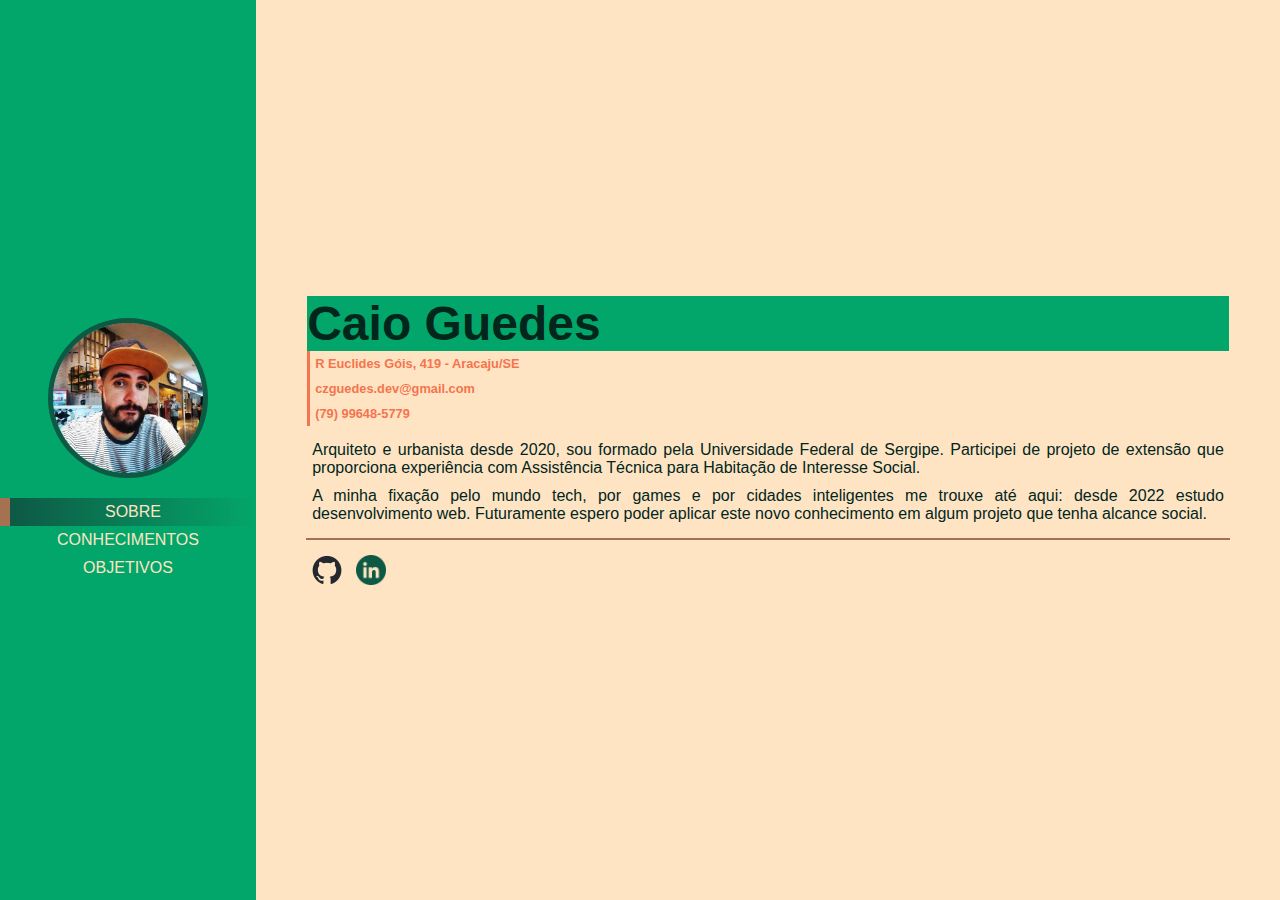
<file: index.html>
<!DOCTYPE html>
<html lang="pt-br">
<head>
    <meta charset="UTF-8">
    <meta http-equiv="X-UA-Compatible" content="IE=edge">
    <meta name="viewport" content="width=device-width, initial-scale=1.0">
    <title>Portfólio Caio Guedes</title>
    <link rel="stylesheet" href="css/style.css">
</head>
<body>
    <table>
        <tr>
            <!-- Navegação -->
            <td id="nav">
                <div class="foto">
                    <img src="img/idcaio.jpg" alt="Caio Guedes">
                </div>

                <div class="menu">
                    <a href="index.html" class="atual">SOBRE</a>
                    <a href="conhecimentos.html">CONHECIMENTOS</a>
                    <a href="objetivos.html">OBJETIVOS</a>
                </div>
            </td>

            <!-- Conteúdo -->
            <td id="conteudo">
                <header>
                    <h1>Caio Guedes</h1>
                    <p>R Euclides Góis, 419 - Aracaju/SE</p>
                    <p>czguedes.dev@gmail.com</p>
                    <p>(79) 99648-5779</p>
                </header>
                <main>
                    <p>
                        Arquiteto e urbanista desde 2020, sou formado pela Universidade Federal de Sergipe. Participei de projeto de extensão que proporciona experiência com Assistência Técnica para Habitação de Interesse Social.    
                    </p>
                    <p>
                        A minha fixação pelo mundo tech, por games e por cidades inteligentes me trouxe até aqui: desde 2022 estudo desenvolvimento web. Futuramente espero poder aplicar este novo conhecimento em algum projeto que tenha alcance social.
                    </p>
                </main>
                <hr>
                <aside>
                    <a href="https://github.com/czguedes" target="_blank">
                        <img src="img/github-mark.png" alt="github icon">
                    </a>
                    <a href="https://www.linkedin.com/in/caio-guedes-042b151bb/" target="_blank">
                        <img src="img/linkedin.png" alt="linkedin icon">
                    </a>
                </aside>
            </td>
        </tr>
    </table>
</body>
</html>
</file>
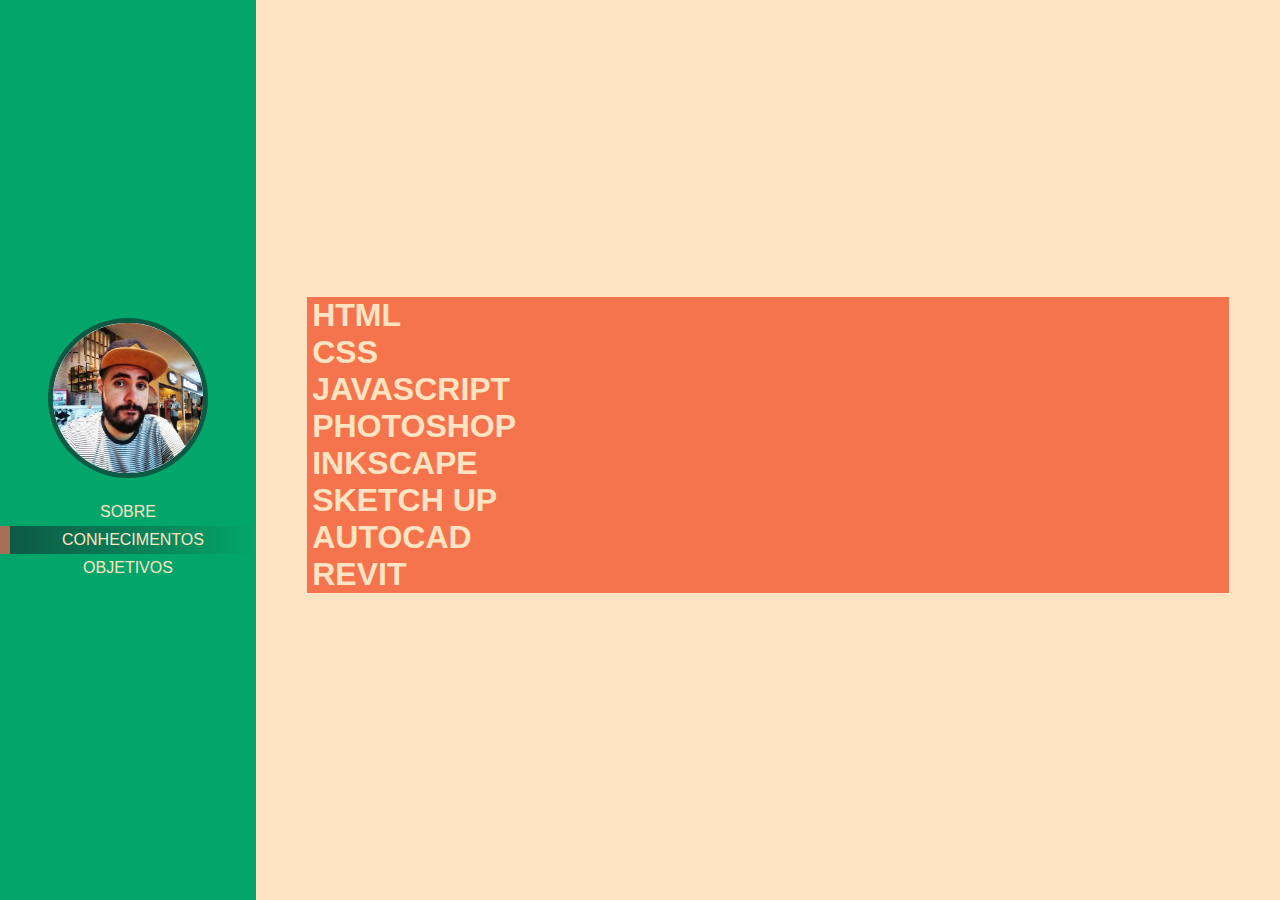
<file: conhecimentos.html>
<!DOCTYPE html>
<html lang="pt-br">
<head>
    <meta charset="UTF-8">
    <meta http-equiv="X-UA-Compatible" content="IE=edge">
    <meta name="viewport" content="width=device-width, initial-scale=1.0">
    <title>Portfólio Caio Guedes</title>
    <link rel="stylesheet" href="css/style.css">
</head>
<body>
    <table>
        <tr>
            <!-- Navegação -->
            <td id="nav">
                <div class="foto">
                    <img src="img/idcaio.jpg" alt="Caio Guedes">
                </div>

                <div class="menu">
                    <a href="index.html">SOBRE</a>
                    <a href="conhecimentos.html" class="atual">CONHECIMENTOS</a>
                    <a href="objetivos.html">OBJETIVOS</a>
                </div>
            </td>

            <!-- Conteúdo -->
            <td id="conteudo">
                <div>
                    <main>
                        <h2>HTML
                            <span>Em desenvolvimento...</span>
                        </h2>
                        <h2>CSS
                            <span>Em desenvolvimento...</span>
                        </h2>
                        <h2>JAVASCRIPT
                            <span>Em desenvolvimento...</span>
                        </h2>
                        <h2>PHOTOSHOP
                            <span>Image Editor</span>
                        </h2>
                        <h2>INKSCAPE
                            <span>Vetorial Design</span>
                        </h2>
                        <h2>SKETCH UP
                            <span>3D Model</span>
                        </h2>
                        <h2>AUTOCAD
                            <span>CAD</span>
                        </h2>
                        <h2>REVIT
                            <span>BIM</span>
                        </h2>
                    </main>
                </div>
            </td>
        </tr>
    </table>
</body>
</html>
</file>
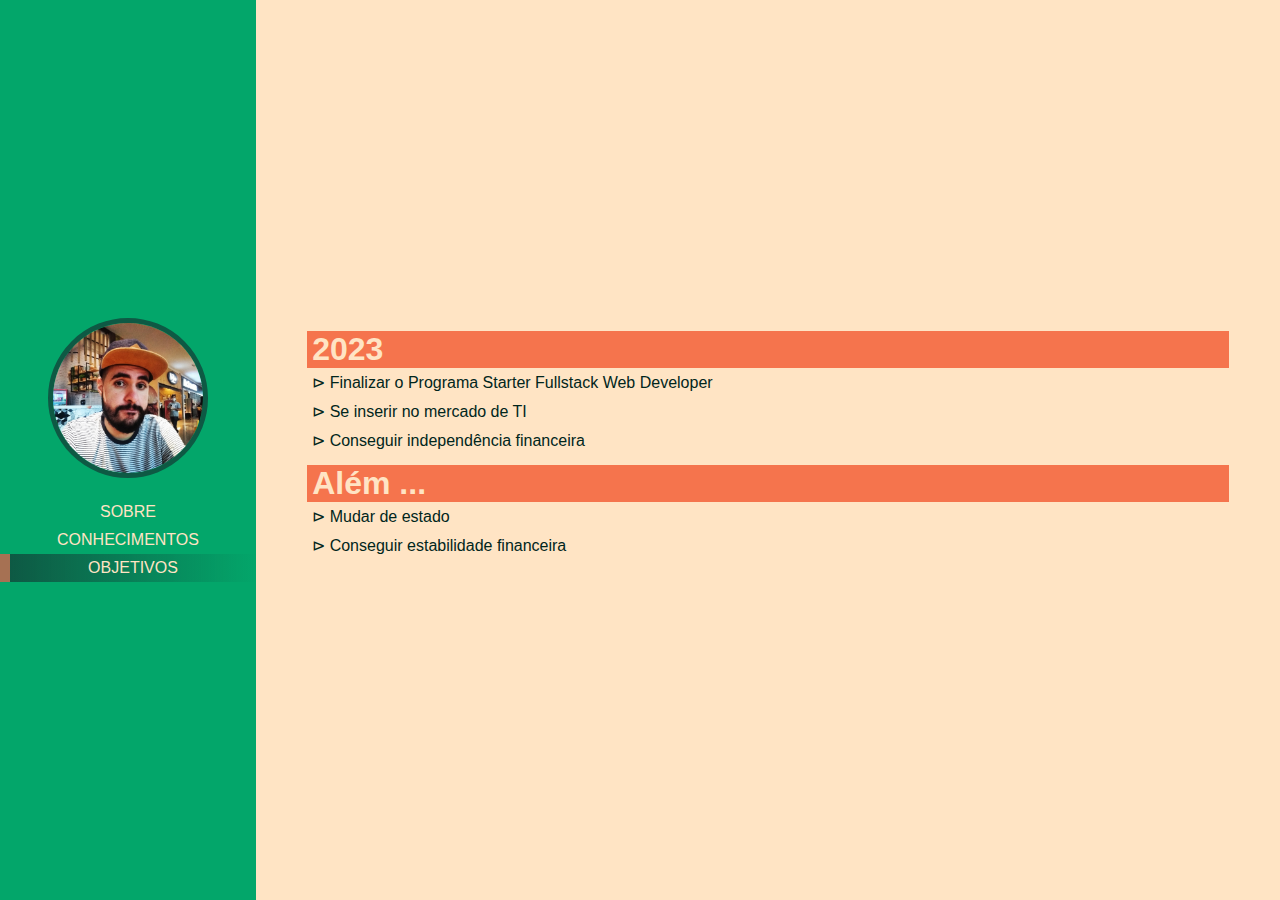
<file: objetivos.html>
<!DOCTYPE html>
<html lang="pt-br">
<head>
    <meta charset="UTF-8">
    <meta http-equiv="X-UA-Compatible" content="IE=edge">
    <meta name="viewport" content="width=device-width, initial-scale=1.0">
    <title>Portfólio Caio Guedes</title>
    <link rel="stylesheet" href="css/style.css">
</head>
<body>
    <table>
        <tr>
            <!-- Navegação -->
            <td id="nav">
                <div class="foto">
                    <img src="img/idcaio.jpg" alt="Caio Guedes">
                </div>

                <div class="menu">
                    <a href="index.html">SOBRE</a>
                    <a href="conhecimentos.html">CONHECIMENTOS</a>
                    <a href="objetivos.html" class="atual">OBJETIVOS</a>
                </div>
            </td>

            <!-- Conteúdo -->
            <td id="conteudo">
                <div>
                    <main>
                        <h2>2023</h2>
                        <ul>
                            <li>Finalizar o Programa Starter Fullstack Web Developer</li>
                            <li>Se inserir no mercado de TI</li>
                            <li>Conseguir independência financeira</li>
                        </ul>
                        <h2>Além ...</h2>
                        <ul>
                            <li>Mudar de estado</li>
                            <li>Conseguir estabilidade financeira</li>
                        </ul>
                    </main>
                </div>
            </td>
        </tr>
    </table>
</body>
</html>
</file>
<file: css/style.css>
*{
    margin: 0;
    padding: 0;
}

:root{
    --cor1: #01261C;
    --cor2: #0E5944;
    --cor3: #03A66A;
    --cor4: #A67153;
    --cor5: #F5744D;
}

table, td{
    border-collapse: collapse;
    width: 100%;
    height: 100vh;
}

#nav{
    width: 20%;
    background-color: var(--cor3);
}

#conteudo{
    background-color: bisque;
}

.foto{
    width: 100%;    
    text-align: center;
}

.foto img{
    border: 5px solid var(--cor2);
    border-radius: 50%;
    width: 150px;
    height: 150px;
    background-color: white;    
}

.menu{
    margin-top: 1em;
}

a{
    text-decoration: none;
}

.menu a{
    display: block;
    color: bisque;
    font-family: 'Trebuchet MS', 'Lucida Sans Unicode', 'Lucida Grande', 'Lucida Sans', Arial, sans-serif;
    text-align: center;
    font-size: 1em;
    margin: auto;
    padding: 5px;
}

.menu > a:hover{
    background-image: linear-gradient(to right, #0E5944, #0e594400);
    color: #01261C;
}

.atual{
    background-image: linear-gradient(to right, #0E5944, #0e594400);
    border-left: 10px solid #A67153;
}

aside img{
    max-width: 30px;
    margin: 5px;
}

h1{
    font-size: 3em;
    font-family: Arial, Helvetica, sans-serif;
    color: #01261C;
    background-color: #03A66A;
}

h2{
    font-size: 2em;
    font-family: Arial, Helvetica, sans-serif;
    color: bisque;
    background-color: #F5744D;
    padding-left: 5px;
}

h2 span{
    float: right;
    color: #F5744D;
    font-size: medium;
}

h2:hover{
    background-color: transparent;
    color: #01261C;
}

header, main, aside{
    margin: auto;
    margin-bottom: 10px;
    /* border: 1px solid black; */
    max-width: 90%;
}

p{
   text-align: justify;
   font-size: 1em;
   color: #01261C;
   font-family: Arial, Helvetica, sans-serif;
   padding: 5px;
}

header p{
    color: #F5744D;
    font-family: 'Trebuchet MS', 'Lucida Sans Unicode', 'Lucida Grande', 'Lucida Sans', Arial, sans-serif;
    font-size: 0.8em;
    font-weight: bold;
    border-left: 3px solid #F5744D;
}


hr{
    background-color: #A67153;
    border: 1px solid transparent;
    max-width: 90%;
    margin: auto;
    margin-bottom: 10px;
}

li{
    list-style-position: inside;
    list-style-type: '\22B3\00A0';
    padding: 5px;
    color: #01261C;
    font-family: Arial, Helvetica, sans-serif;
    font-size: 1em;
}

ul{
    margin-bottom: 10px;
}
</file>
